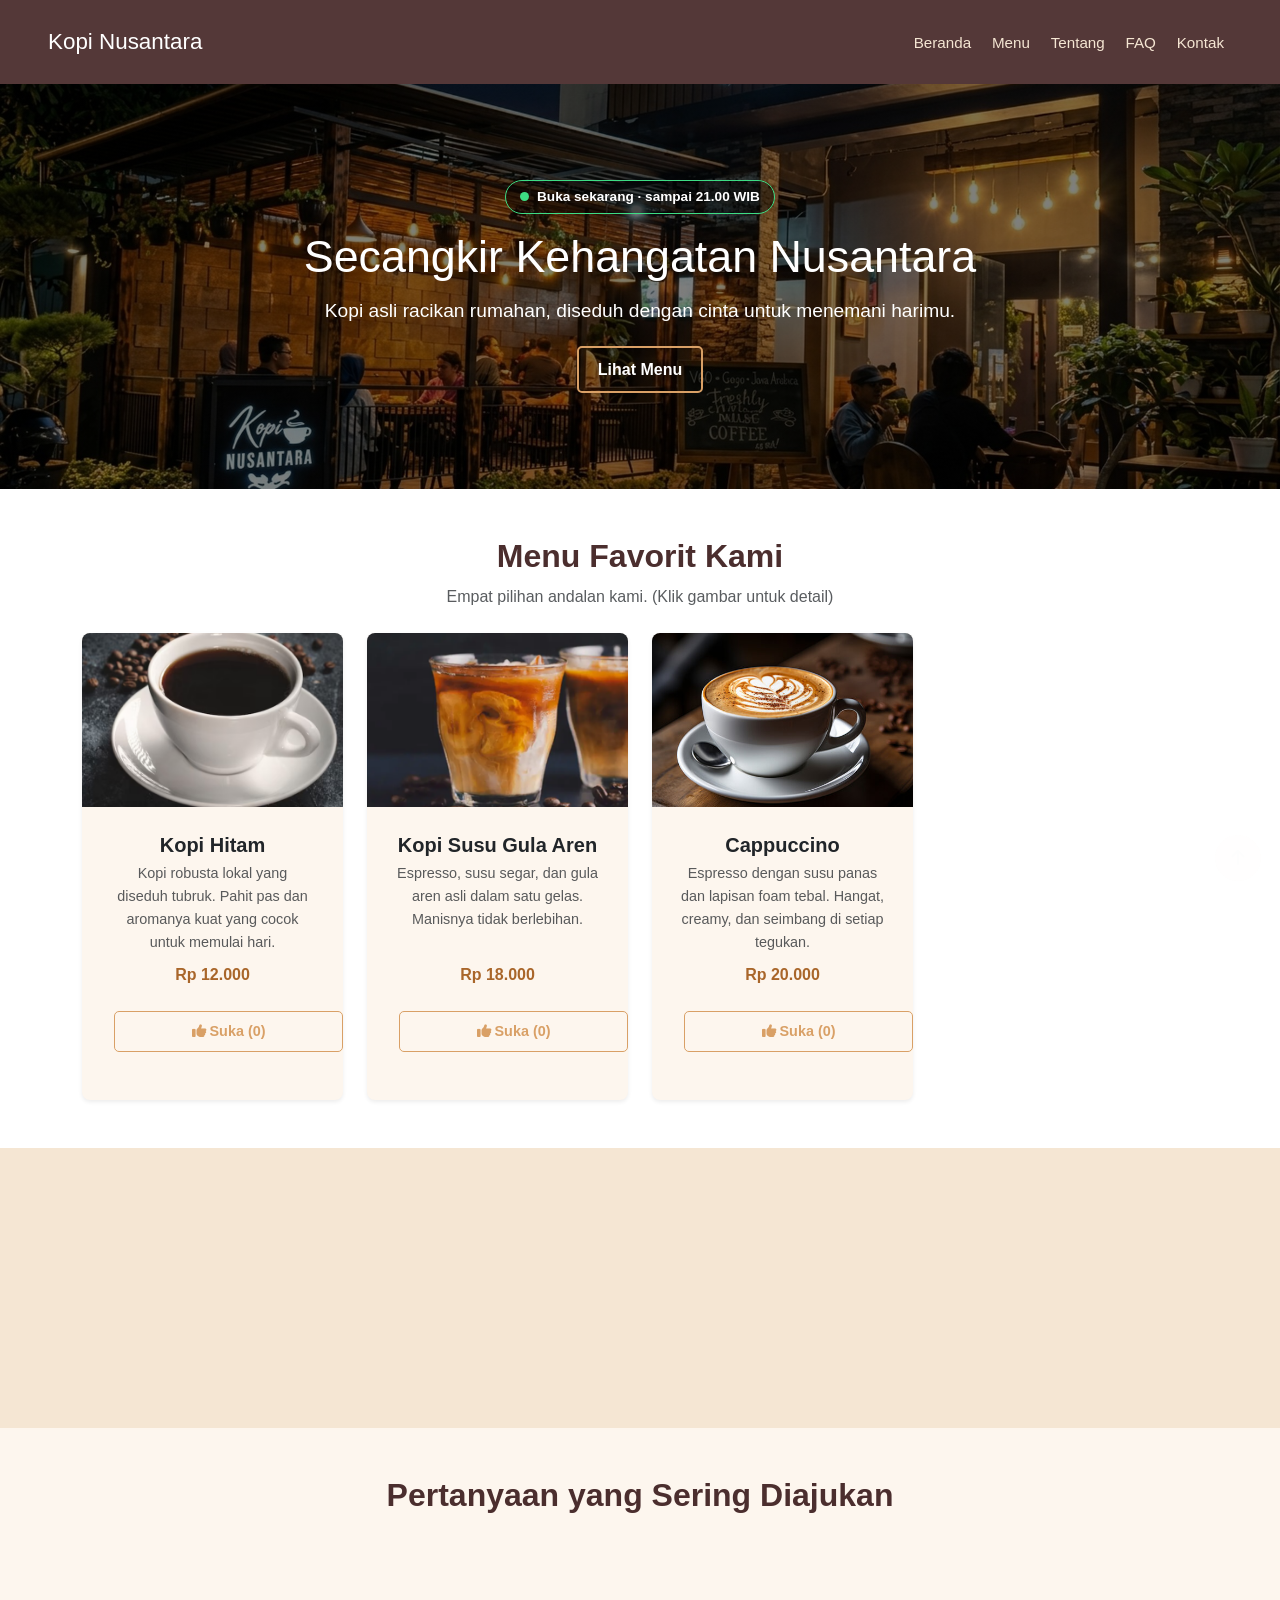
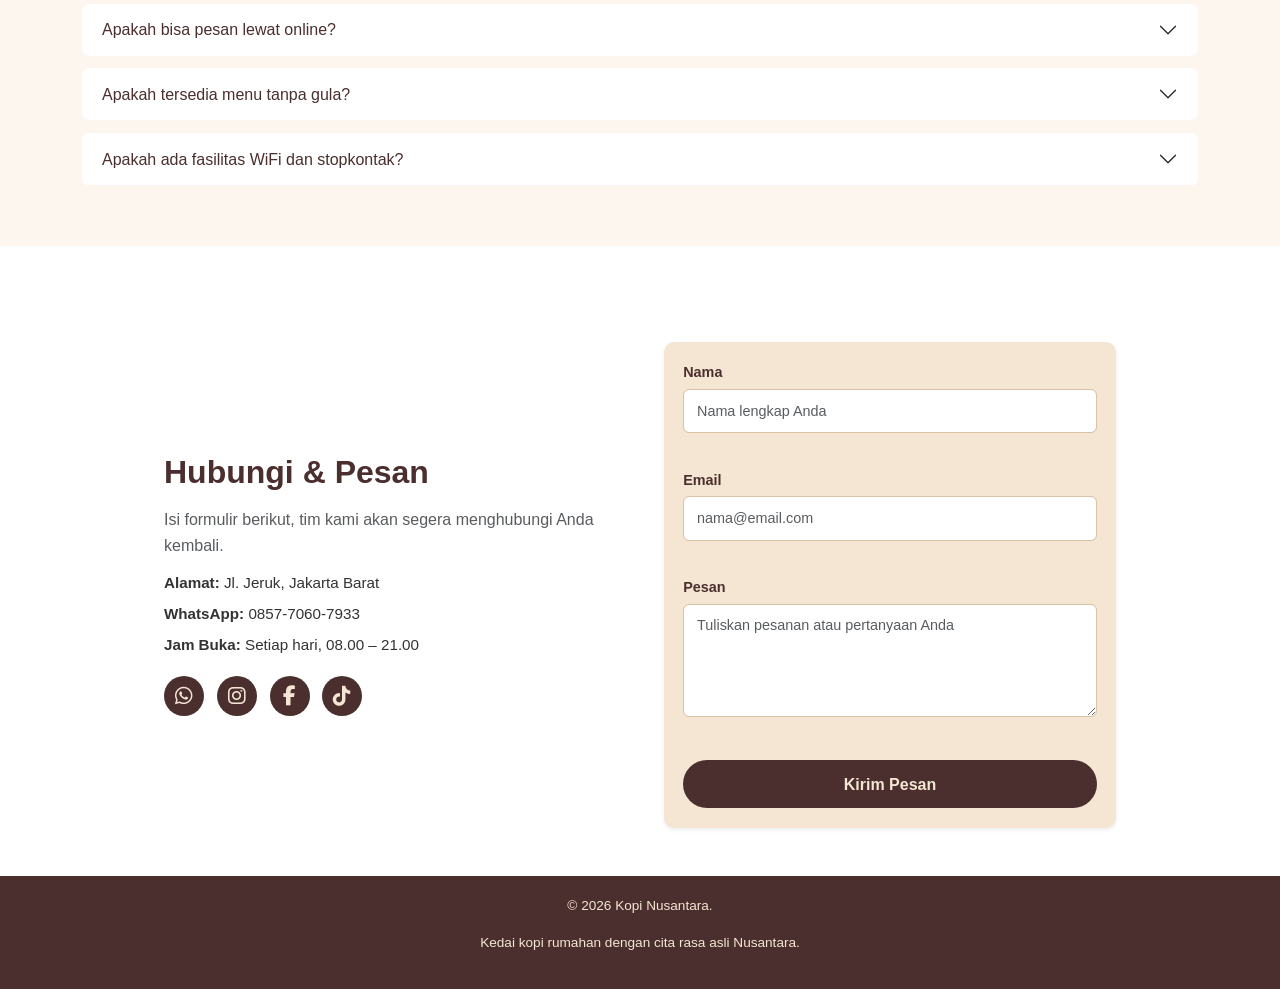
<file: index.html>
<!DOCTYPE html>
<html>
<head>
  <meta charset="UTF-8">
  <meta name="viewport" content="width=device-width, initial-scale=1.0">
  <title>Kopi Nusantara - Kedai Kopi Rumahan</title>

  <!--Bootstrap 5 CSS-->
  <link rel="stylesheet" href="https://cdn.jsdelivr.net/npm/bootstrap@5.3.3/dist/css/bootstrap.min.css">
  
  <!--mengimport css yang berada di luar file lokal-->
  <link rel="stylesheet" href="https://cdnjs.cloudflare.com/ajax/libs/font-awesome/6.5.1/css/all.min.css">
  <link rel="stylesheet" href="style.css">
</head>

<body>
  <!--header & navbar (Bootstrap navbar component)-->
  <header class="header">
    <nav class="navbar navbar-expand-sm navbar-dark">
      <div class="nav-container">
        <a class="navbar-brand logo" href="#hero">Kopi Nusantara</a>

        <button class="navbar-toggler" type="button" data-bs-toggle="collapse"
                data-bs-target="#navbarKopnus" aria-controls="navbarKopnus"
                aria-expanded="false" aria-label="Toggle navigation">
          <span class="navbar-toggler-icon"></span>
        </button>

        <div class="collapse navbar-collapse" id="navbarKopnus">
          <ul class="navbar-nav ms-auto text-center">
            <li class="nav-item"><a class="nav-link" href="#hero">Beranda</a></li>
            <li class="nav-item"><a class="nav-link" href="#menu">Menu</a></li>
            <li class="nav-item"><a class="nav-link" href="#tentang">Tentang</a></li>
            <li class="nav-item"><a class="nav-link" href="#faq">FAQ</a></li>
            <li class="nav-item"><a class="nav-link" href="#kontak">Kontak</a></li>
          </ul>
        </div>
      </div>
    </nav>
  </header>

  <!--hero-->
  <section class="hero" id="hero">
    <div class="hero-content">
      <!--badge status buka ato tutup, teks dan warnanya diisi jQuery berdasarkan jam skrg-->
      <span class="status-buka" id="status-buka"></span>
      <h2>Secangkir Kehangatan Nusantara</h2>
      <p>Kopi asli racikan rumahan, diseduh dengan cinta untuk menemani harimu.</p>
      <a href="#menu" class="btn">Lihat Menu</a>
    </div>
  </section>

  <!--main content-->
  <section class="menu py-5" id="menu">
    <div class="container">
      <h2 class="section-title text-center fw-bold mb-2">Menu Favorit Kami</h2>
      <p class="text-center text-muted mb-4">Empat pilihan andalan kami. (Klik gambar untuk detail)</p>
      
      <div class="row g-4 justify-content-center">

        <!-- Menu 1 -->
        <div class="col-12 col-md-6 col-lg-3">
          <div class="card h-100 shadow-sm border-0 position-relative">
            <div class="badge-populer">Terpopuler</div>
            <img src="images/Kopi Hitam.png" class="card-img-top" alt="Kopi Hitam" data-bs-toggle="modal" data-bs-target="#modalKopiHitam" style="cursor: pointer;">
            <div class="card-body d-flex flex-column text-center">
              <h3 class="card-title h5 text-dark fw-bold">Kopi Hitam</h3>
              <p class="card-text text-muted small flex-grow-1">Kopi robusta lokal yang diseduh tubruk. Pahit pas dan aromanya kuat yang cocok untuk memulai hari.</p>
              <span class="price fw-bold d-block mb-3">Rp 12.000</span>
              <!--Fitur Jquery untuk menyukai menu -->
              <button class="btn-like w-100"><i class="fa-solid fa-thumbs-up"></i> Suka (<span class="like-count">0</span>)</button>
            </div>
          </div>
        </div>

        <!-- Menu 2 -->
        <div class="col-12 col-md-6 col-lg-3">
          <div class="card h-100 shadow-sm border-0 position-relative">
            <div class="badge-populer">Terpopuler</div>
            <img src="images/Kopi Susu Gula Aren.png" class="card-img-top" alt="Kopi Susu Gula Aren" data-bs-toggle="modal" data-bs-target="#modalKopiSusu" style="cursor: pointer;">
            <div class="card-body d-flex flex-column text-center">
              <h3 class="card-title h5 text-dark fw-bold">Kopi Susu Gula Aren</h3>
              <p class="card-text text-muted small flex-grow-1">Espresso, susu segar, dan gula aren asli dalam satu gelas. Manisnya tidak berlebihan.</p>
              <span class="price fw-bold d-block mb-3">Rp 18.000</span>
              <button class="btn-like w-100"><i class="fa-solid fa-thumbs-up"></i> Suka (<span class="like-count">0</span>)</button>
            </div>
          </div>
        </div>

        <!-- Menu 3 -->
        <div class="col-12 col-md-6 col-lg-3">
          <div class="card h-100 shadow-sm border-0 position-relative">
            <div class="badge-populer">Terpopuler</div>
            <img src="images/Cappuccino.jpg" class="card-img-top" alt="Cappuccino" data-bs-toggle="modal" data-bs-target="#modalCappuccino" style="cursor: pointer;">
            <div class="card-body d-flex flex-column text-center">
              <h3 class="card-title h5 text-dark fw-bold">Cappuccino</h3>
              <p class="card-text text-muted small flex-grow-1">Espresso dengan susu panas dan lapisan foam tebal. Hangat, creamy, dan seimbang di setiap tegukan.</p>
              <span class="price fw-bold d-block mb-3">Rp 20.000</span>
              <button class="btn-like w-100"><i class="fa-solid fa-thumbs-up"></i> Suka (<span class="like-count">0</span>)</button>
            </div>
          </div>
        </div>

        <!-- Menu 4 -->
        <div class="col-12 col-md-6 col-lg-3">
          <div class="card h-100 shadow-sm border-0 position-relative">
            <div class="badge-populer">Terpopuler</div>
            <img src="images/Iced Latte.jpg" class="card-img-top" alt="Latte" data-bs-toggle="modal" data-bs-target="#modalLatte" style="cursor: pointer;">
            <div class="card-body d-flex flex-column text-center">
              <h3 class="card-title h5 text-dark fw-bold">Latte</h3>
              <p class="card-text text-muted small flex-grow-1">Espresso berpadu susu steam yang halus dengan foam tipis. Rasa kopinya ringan dan mudah dinikmati.</p>
              <span class="price fw-bold d-block mb-3">Rp 20.000</span>
              <button class="btn-like w-100"><i class="fa-solid fa-thumbs-up"></i> Suka (<span class="like-count">0</span>)</button>
            </div>
          </div>
        </div>

      </div>
    </div>
  </section>

  <!--Detail Menu-->
  <div class="modal fade" id="modalKopiHitam" tabindex="-1" aria-hidden="true">
    <div class="modal-dialog modal-dialog-centered">
      <div class="modal-content custom-modal-bg">
        <div class="modal-header border-0">
          <h5 class="modal-title fw-bold" style="color: #4b2e2e;">Kopi Hitam</h5>
          <button type="button" class="btn-close" data-bs-dismiss="modal" aria-label="Close"></button>
        </div>
        <div class="modal-body text-center">
          <img src="images/Kopi Hitam.png" class="img-fluid rounded mb-3 shadow-sm" alt="Kopi Hitam">
          <p class="text-muted">Kopi robusta lokal pilihan yang diseduh dengan metode tubruk tradisional. Menghadirkan rasa pahit yang pas dan aroma yang sangat kuat. Pilihan sempurna untuk memberikan energi ekstra di pagi hari.</p>
          <span class="fs-5 fw-bold" style="color: #a9662a;">Rp 12.000</span>
        </div>
      </div>
    </div>
  </div>

  <div class="modal fade" id="modalKopiSusu" tabindex="-1" aria-hidden="true">
    <div class="modal-dialog modal-dialog-centered">
      <div class="modal-content custom-modal-bg">
        <div class="modal-header border-0">
          <h5 class="modal-title fw-bold" style="color: #4b2e2e;">Kopi Susu Gula Aren</h5>
          <button type="button" class="btn-close" data-bs-dismiss="modal" aria-label="Close"></button>
        </div>
        <div class="modal-body text-center">
          <img src="images/Kopi Susu Gula Aren.png" class="img-fluid rounded mb-3 shadow-sm" alt="Kopi Susu Gula Aren">
          <p class="text-muted">Kombinasi sempurna dari double shot espresso, susu segar berkualitas, dan manisnya gula aren murni. Rasa manisnya pas dan tidak menutupi karakter asli dari kopi itu sendiri.</p>
          <span class="fs-5 fw-bold" style="color: #a9662a;">Rp 18.000</span>
        </div>
      </div>
    </div>
  </div>

  <div class="modal fade" id="modalCappuccino" tabindex="-1" aria-hidden="true">
    <div class="modal-dialog modal-dialog-centered">
      <div class="modal-content custom-modal-bg">
        <div class="modal-header border-0">
          <h5 class="modal-title fw-bold" style="color: #4b2e2e;">Cappuccino</h5>
          <button type="button" class="btn-close" data-bs-dismiss="modal" aria-label="Close"></button>
        </div>
        <div class="modal-body text-center">
          <img src="images/Cappuccino.jpg" class="img-fluid rounded mb-3 shadow-sm" alt="Cappuccino">
          <p class="text-muted">Dibuat dari espresso base klasik dengan takaran susu panas yang presisi serta lapisan foam yang tebal di atasnya. Cita rasa yang hangat, creamy, namun rasa kopinya tetap menonjol.</p>
          <span class="fs-5 fw-bold" style="color: #a9662a;">Rp 20.000</span>
        </div>
      </div>
    </div>
  </div>

  <div class="modal fade" id="modalLatte" tabindex="-1" aria-hidden="true">
    <div class="modal-dialog modal-dialog-centered">
      <div class="modal-content custom-modal-bg">
        <div class="modal-header border-0">
          <h5 class="modal-title fw-bold" style="color: #4b2e2e;">Latte</h5>
          <button type="button" class="btn-close" data-bs-dismiss="modal" aria-label="Close"></button>
        </div>
        <div class="modal-body text-center">
          <img src="images/Iced Latte.jpg" class="img-fluid rounded mb-3 shadow-sm" alt="Latte">
          <p class="text-muted">Bagi yang menyukai kopi dengan rasa yang lebih lembut. Latte kami memadukan espresso ringan dengan susu steam dominan dan foam tipis, menghasilkan tekstur velvet yang sangat nikmat.</p>
          <span class="fs-5 fw-bold" style="color: #a9662a;">Rp 20.000</span>
        </div>
      </div>
    </div>
  </div>

  <!--tentang kami-->
  <section class="tentang py-5" id="tentang">
    <div class="container">
      <div class="tentang-flex d-flex flex-column flex-md-row align-items-center gap-4">
        <img src="images/Logo Kedai Kopi Nusantara.jpeg" class="rounded-circle flex-shrink-0" alt="Kedai Kopi Nusantara">
        <div class="tentang-text text-center text-md-start">
          <h2 class="section-title fw-bold">Tentang Kami</h2>
          <p>Kopi Nusantara adalah usaha kedai kopi rumahan yang berdiri dari kecintaan terhadap kopi lokal. Kami berkomitmen menyajikan secangkir kopi berkualitas dengan harga yang bersahabat untuk semua kalangan.</p>
        </div>
      </div>
    </div>
  </section>

  <!--faq-->
  <section class="faq py-5" id="faq">
    <div class="container">
      <h2 class="section-title text-center fw-bold mb-4">Pertanyaan yang Sering Diajukan</h2>

      <div class="accordion" id="faqAccordion">

        <div class="accordion-item faq-item">
          <h3 class="accordion-header">
            <button class="accordion-button collapsed" type="button" data-bs-toggle="collapse"
                    data-bs-target="#faqCollapse1" aria-expanded="false" aria-controls="faqCollapse1">
              Apakah Kopi Nusantara buka setiap hari?
            </button>
          </h3>
          <div id="faqCollapse1" class="accordion-collapse collapse" data-bs-parent="#faqAccordion">
            <div class="accordion-body">
              Ya, kami buka setiap hari mulai pukul 08.00 sampai 21.00 WIB.
            </div>
          </div>
        </div>

        <div class="accordion-item faq-item">
          <h3 class="accordion-header">
            <button class="accordion-button collapsed" type="button" data-bs-toggle="collapse"
                    data-bs-target="#faqCollapse2" aria-expanded="false" aria-controls="faqCollapse2">
              Apakah bisa pesan lewat online?
            </button>
          </h3>
          <div id="faqCollapse2" class="accordion-collapse collapse" data-bs-parent="#faqAccordion">
            <div class="accordion-body">
              Bisa, kamu bisa hubungi kami lewat Instagram atau WhatsApp yang tertera di bagian Kontak.
            </div>
          </div>
        </div>

        <div class="accordion-item faq-item">
          <h3 class="accordion-header">
            <button class="accordion-button collapsed" type="button" data-bs-toggle="collapse"
                    data-bs-target="#faqCollapse3" aria-expanded="false" aria-controls="faqCollapse3">
              Apakah tersedia menu tanpa gula?
            </button>
          </h3>
          <div id="faqCollapse3" class="accordion-collapse collapse" data-bs-parent="#faqAccordion">
            <div class="accordion-body">
              Tersedia, kamu bisa request level gula sesuai selera saat memesan.
            </div>
          </div>
        </div>

        <div class="accordion-item faq-item">
          <h3 class="accordion-header">
            <button class="accordion-button collapsed" type="button" data-bs-toggle="collapse"
                    data-bs-target="#faqCollapse4" aria-expanded="false" aria-controls="faqCollapse4">
              Apakah ada fasilitas WiFi dan stopkontak?
            </button>
          </h3>
          <div id="faqCollapse4" class="accordion-collapse collapse" data-bs-parent="#faqAccordion">
            <div class="accordion-body">
              Kami menyediakan WiFi gratis yang cepat dan banyak stopkontak, cocok untuk mengerjakan tugas atau work from cafe.
            </div>
          </div>
        </div>

      </div>

    </div>
  </section>

  <!--kontak & pesan-->
  <section class="kontak py-5" id="kontak">
    <div class="container">
      <div class="row g-5 align-items-center justify-content-center" style="max-width: 1000px; margin: 0 auto;">
        
        <div class="col-12 col-lg-6 kontak-info">
          <h2 class="fw-bold mb-3">Hubungi &amp; Pesan</h2>
          <p class="text-muted">Isi formulir berikut, tim kami akan segera menghubungi Anda kembali.</p>
          <ul class="kontak-detail p-0">
            <li><strong>Alamat:</strong> Jl. Jeruk, Jakarta Barat</li>
            <li><strong>WhatsApp:</strong> 0857-7060-7933</li>
            <li><strong>Jam Buka:</strong> Setiap hari, 08.00 &ndash; 21.00</li>
          </ul>

          <!--ini untuk logo whatsapp, instagram, facebook, tiktok, yang diimpor dari link css di atas-->
          <div class="social-links">
            <a href="https://wa.me/6285770607933" class="social-btn whatsapp" target="_blank">
              <i class="fa-brands fa-whatsapp"></i>
            </a>
            <a href="https://www.instagram.com/kopinusantara.kopnus?utm_source=ig_web_button_share_sheet&stkn=ZDNlZDc0MzIxNw==" class="social-btn instagram" target="_blank">
              <i class="fa-brands fa-instagram"></i>
            </a>
            <a href="https://www.facebook.com/kopinusantaraa/" class="social-btn facebook" target="_blank">
              <i class="fa-brands fa-facebook-f"></i>
            </a>
            <a href="https://www.tiktok.com/@kedai_kosim?is_from_webapp=1&sender_device=pc" class="social-btn tiktok" target="_blank">
              <i class="fa-brands fa-tiktok"></i>
            </a>
          </div>
        </div>

        <div class="col-12 col-lg-6">
          <form class="kontak-form shadow-sm" id="form-kontak" novalidate>
            <div class="form-group mb-3">
              <label for="nama">Nama</label>
              <input type="text" id="nama" name="nama" class="form-control" placeholder="Nama lengkap Anda">
              <span class="error-msg"></span>
            </div>
            <div class="form-group mb-3">
              <label for="email">Email</label>
              <input type="email" id="email" name="email" class="form-control" placeholder="nama@email.com">
              <span class="error-msg"></span>
            </div>
            <div class="form-group mb-4">
              <label for="pesan">Pesan</label>
              <textarea id="pesan" name="pesan" rows="4" class="form-control" placeholder="Tuliskan pesanan atau pertanyaan Anda"></textarea>
              <span class="error-msg"></span>
            </div>
            <button type="submit" class="btn-kirim" id="btn-kirim">Kirim Pesan</button>
            <!--pesan sukses, disembunyikan dulu lalu dimunculkan jQuery dengan slideDown-->
            <div class="form-status" id="form-status"></div>
          </form>
        </div>

      </div>
    </div>
  </section>

  <!--footer-->
  <footer class="footer" id="footer">
    <p>&copy; 2026 Kopi Nusantara.</p>
    <p>Kedai kopi rumahan dengan cita rasa asli Nusantara.</p>
  </footer>

  <!--wadah toast notifikasi, isinya ditambahkan jQuery lewat fungsi tampilkanToast()-->
  <div class="toast-container-custom" id="toast-container" aria-live="polite"></div>

  <!--tombol kembali ke atas, muncul lewat jQuery setelah halaman di-scroll-->
  <button class="back-to-top" id="back-to-top" aria-label="Kembali ke atas">
    <i class="fa-solid fa-arrow-up"></i>
  </button>

  <!--jQuery dulu, lalu Bootstrap bundle (isinya Popper + JS komponen navbar/accordion), baru script.js-->
  <script src="https://code.jquery.com/jquery-3.7.1.min.js"></script>
  <script src="https://cdn.jsdelivr.net/npm/bootstrap@5.3.3/dist/js/bootstrap.bundle.min.js"></script>
  <script src="script.js"></script>

</body>
</html>
</file>
<file: style.css>
* {
  margin: 0;
  padding: 0;
  box-sizing: border-box;
}

/*agar saat discroll ada transisi dan juga padding agar menyesuaikan berhenti scrollnya dimana*/
html {
  scroll-behavior: smooth;
  scroll-padding-top: 4.4rem;
}

body {
  font-family: 'Segoe UI', Arial, sans-serif;
  line-height: 1.6;
  color: #333;
  overflow-x: hidden;
}

img {
  max-width: 100%;
  height: auto;
  display: block;
}

/*===mobile===*/

/*==header==*/
.header {
  position: sticky;
  top: 0;
  z-index: 100;
  background-color: rgba(75, 46, 46, 0.95);
  backdrop-filter: blur(5px);
  -webkit-backdrop-filter: blur(5px);
  padding: 0.5rem 0;
}

.nav-container {
  display: flex;
  align-items: center;
  justify-content: space-between;
  padding-left: 1rem;
  padding-right: 1rem;
  width: 100%;
}

.navbar-brand.logo {
  color: #fff;
  font-size: 1.4rem;
}

.navbar-toggler {
  border-color: rgba(245, 230, 211, 0.5);
}

.navbar-toggler:focus {
  box-shadow: 0 0 0 0.2rem rgba(217, 160, 102, 0.5);
}

/* ganti warna ikon garis 3 biar matching tema (bawaan bootstrap agak pucat) */
.navbar-toggler-icon {
  background-image: url("data:image/svg+xml,%3csvg xmlns='http://www.w3.org/2000/svg' viewBox='0 0 30 30'%3e%3cpath stroke='rgba%28245, 230, 211, 1%29' stroke-linecap='round' stroke-miterlimit='10' stroke-width='2' d='M4 7h22M4 15h22M4 23h22'/%3e%3c/svg%3e");
}

@media (max-width: 575.98px) {
  .navbar-collapse {
    background-color: #4b2e2e;
    margin-top: 0.75rem;
    border-radius: 6px;
    padding: 0.5rem 0;
  }
}

/* kecilin jarak antar menu biar balik rapat kayak desain awal */
.navbar-nav {
  gap: 0.3rem;
}

.nav-link {
  color: #f5e6d3;
  font-size: 0.95rem;
  padding-left: 0.6rem;
  padding-right: 0.6rem;
  padding-bottom: 4px;
  border-bottom: 2px solid transparent;
  transition: border-color 0.2s ease, color 0.2s ease;
}

.nav-link:hover,
.nav-link:focus {
  color: #d9a066;
  border-bottom-color: #d9a066;
}

/* underline nyala kalau section-nya lagi aktif (via :target) */
body:has(#hero:target) .nav-link[href="#hero"],
body:has(#menu:target) .nav-link[href="#menu"],
body:has(#tentang:target) .nav-link[href="#tentang"],
body:has(#faq:target) .nav-link[href="#faq"],
body:has(#kontak:target) .nav-link[href="#kontak"] {
  color: #d9a066;
  border-bottom-color: #d9a066;
}

@media (min-width: 992px) {
  .nav-container {
    padding-left: 3rem;
    padding-right: 3rem;
  }
}

/*==hero==*/
.hero {
  background: linear-gradient(rgba(0,0,0,0.5), rgba(0,0,0,0.5)),
              url('images/Kedai Kopi Nusantara.jpeg') center/cover no-repeat;
  color: #fff;
  text-align: center;
  padding: 3rem 1rem;
}

.hero h2 {
  font-size: 1.6rem;
  margin-bottom: 0.8rem;
}

.hero p {
  font-size: 0.95rem;
  margin-bottom: 1.2rem;
}

.btn {
  display: inline-block;
  background-color: transparent;
  border:  2px solid #d9a066;
  color: #ffffff;
  padding: 0.6rem 1.2rem;
  border-radius: 5px;
  text-decoration: none;
  font-weight: bold;
  transition: background-color 0.3s ease;
}

.btn:hover{
  background-color: #d9a066;
  color: #4b2e2e;
  box-shadow: 0 0 25px #d9a066; 
}

/*==menu==*/
.menu {
  padding: 2rem 1rem;
}

.menu > p {
  font-size: 1rem;
  margin-bottom: 1.5rem;
  text-align: center;
  color: #555;
}

.section-title {
  text-align: center;
  margin-bottom: 0.5rem;
  color: #4b2e2e;
}

/*==card==*/
.card {
  background-color: #fdf6ee;
  border-radius: 8px;
  overflow: hidden;
  box-shadow: 0 2px 6px rgba(0,0,0,0.1);
  text-align: center;
  padding-bottom: 1rem;
  display: flex;
  flex-direction: column;
  position: relative;
}

.card img {
  width: 100%;
  aspect-ratio: 3/2;
  object-fit: cover;
}

.card h3 {
  margin: 0.6rem 0 0.3rem;
  color: #4b2e2e;
}

.card p {
  font-size: 0.9rem;
  padding: 0 0.8rem;
  margin-bottom: 0.5rem;
}

.price {
  margin-top: auto;
  font-weight: bold;
  color: #a9662a;
}

.card.terpopuler{
  border: 2px solid #d9a066;
  box-shadow: 0 0 15px rgba(217, 160, 102, 0.6);
}

.badge-populer{
  display: none;
  position: absolute;
  top: 8px;
  left: 8px;
  background-color: #d9a066;
  color: #fff;
  font-size: 0.75rem;
  font-weight: bold;
  padding: 0.25rem 0.6rem;
  border-radius: 999px;
  z-index: 5;
}

.card.terpopuler .badge-populer{
  display: inline-block;
}

/*==tentang==*/
.tentang {
  background-color: #f5e6d3;
}

.tentang-flex img {
  width: 150px;
  max-width: 100%;
  aspect-ratio: 1 / 1;
  object-fit: cover;
}

.tentang-flex {
  opacity: 0;
  transform: translateY(35px);
  transition: opacity 0.8s ease, transform 0.8s ease;
}

.tentang-flex.tampil {
  opacity: 1;
  transform: translateY(0);
}

.tentang-text p {
  font-size: 0.95rem;
}

@media (min-width: 576px) {
  .tentang-flex img {
    width: 180px;
    max-width: 180px;
  }
}

@media (min-width: 992px) {
  .tentang-flex {
    max-width: 54%;
    margin: 0 auto;
  }
}

.card,
.faq-item {
  opacity: 0;
  transform: translateY(25px);
  transition: opacity 0.6s ease, transform 0.6s ease;
}

.card.tampil,
.faq-item.tampil {
  opacity: 1;
  transform: translateY(0);
}

/*==faq==*/
.faq {
  background-color: #fdf6ee;
}

.accordion {
  --bs-accordion-color: #4b2e2e;
  --bs-accordion-btn-color: #4b2e2e;
  --bs-accordion-active-color: #4b2e2e;
  --bs-accordion-active-bg: #f5e6d3;
  --bs-accordion-border-color: #eee0cd;
  --bs-accordion-btn-focus-border-color: #d9a066;
  --bs-accordion-btn-focus-box-shadow: 0 0 0 0.2rem rgba(217, 160, 102, 0.35);
}

.accordion-item {
  border-radius: 8px;
  overflow: hidden;
  margin-bottom: 0.8rem;
  border: none;
}

.accordion-button:not(.collapsed) {
  box-shadow: none;
}

.btn-like {
  background-color: transparent;
  border: 1px solid #d9a066;
  color: #d9a066;
  padding: 0.5rem;
  margin: 0.5rem 1rem 1rem;
  border-radius: 5px;
  cursor: pointer;
  font-size: 0.9rem;
  font-weight: bold;
  transition: all 0.3s ease;
}

.btn-like:hover {
  background-color: #f5e6d3;
}

.btn-like.liked {
  background-color: #d9a066;
  color: #fff;
}

/*==kontak==*/
.kontak {
  padding: 2rem 1rem;
  background-color: #fff;
}

.kontak-info h2 {
  color: #4b2e2e;
  margin-bottom: 0.5rem;
}

.kontak-info p {
  color: #555;
  margin-bottom: 0.8rem;
}

.kontak-detail {
  list-style: none;
}

.kontak-detail li {
  margin-bottom: 0.4rem;
  font-size: 0.95rem;
}

/*==sosial media==*/
.social-links {
  display: flex;
  align-items: center;
  gap: 0.8rem;
  margin-top: 1.2rem;
}

.social-btn {
  display: inline-flex;
  align-items: center;
  justify-content: center;
  width: 40px;
  height: 40px;
  border-radius: 50%;
  background-color: #4b2e2e;
  color: #f5e6d3;
  font-size: 1.25rem;
  text-decoration: none;
  transition: all 0.3s ease;
}

.social-btn:hover {
  transform: translateY(-3px);
  color: #ffffff;
}

.social-btn.whatsapp:hover {
  background-color: #25d366;
}

.social-btn.instagram:hover {
  background-color: #e1306c;
}

.social-btn.facebook:hover {
  background-color: #1877f2;
}

.social-btn.tiktok:hover {
  background-color: #000000;
}

.kontak-form {
  background-color: #f5e6d3;
  border-radius: 10px;
  padding: 1.2rem;
  box-shadow: 0 2px 6px rgba(0,0,0,0.1);
}

.form-group {
  margin-bottom: 1rem;
}

.form-group label {
  display: block;
  font-size: 0.9rem;
  font-weight: bold;
  color: #4b2e2e;
  margin-bottom: 0.3rem;
}

.form-group input,
.form-group textarea {
  width: 100%;
  font: inherit;
  font-size: 0.9rem;
  padding: 0.6rem 0.8rem;
  border: 1px solid #d9c3a5;
  border-radius: 6px;
  background-color: #fff;
}

.form-group textarea {
  resize: vertical;
}

.form-group input:focus,
.form-group textarea:focus {
  outline: 2px solid #d9a066;
  border-color: #d9a066;
}

.btn-kirim {
  width: 100%;
  font: inherit;
  font-weight: bold;
  padding: 0.7rem 1rem;
  border: none;
  border-radius: 999px;
  background-color: #4b2e2e;
  color: #f5e6d3;
  cursor: pointer;
  transition: background-color 0.2s ease;
}

.btn-kirim:hover {
  background-color: #6b4327;
}

/*==footer==*/
.footer {
  background-color: #4b2e2e;
  color: #f5e6d3;
  text-align: center;
  padding: 1.2rem 1rem;
  font-size: 0.85rem;
}

/*===tablet===*/
@media (min-width: 576px) {
  .hero h2 {
    font-size: 2rem;
  }
  .hero p {
    font-size: 1.05rem;
  }
  .tentang-flex {
    flex-direction: row;
    align-items: center;
    justify-content: space-between;
    text-align: left;
    max-width: 85%;
    margin: 0 auto;
  }
  .tentang-flex img {
    width: 180px;
    max-width: 180px;
    margin: 0 60px 0 0;
    flex-shrink: 0;
  }
  .tentang-flex .tentang-text {
    flex: 1;
  }
}

/*===desktop===*/
@media (min-width: 992px) {
  html {
    scroll-padding-top: 5.4rem;
  }
  .header {
    padding: 0.7rem 0;
  }
  .logo {
    font-size: 1.8rem;
  }
  .hero {
    padding: 6rem 2rem;
  }
  .hero h2 {
    font-size: 2.8rem;
  }
  .hero p {
    font-size: 1.2rem;
  }
  .menu {
    padding: 3rem 4rem;
  }
  .tentang {
    padding: 3rem 4rem;
  }
  .tentang-flex {
    max-width: 54%;
    margin: auto;
  }
  .kontak {
    padding: 3rem 4rem;
  }
}

/*==tombol kembali ke atas==*/
.back-to-top {
  display: none;
  position: fixed;
  right: 1.2rem;
  bottom: 1.2rem;
  z-index: 90;
  width: 46px;
  height: 46px;
  border: none;
  border-radius: 50%;
  background-color: #d9a066;
  color: #4b2e2e;
  font-size: 1.1rem;
  cursor: pointer;
  box-shadow: 0 4px 12px rgba(75, 46, 46, 0.35);
  transition: background-color 0.3s ease, transform 0.3s ease;
}

.back-to-top:hover {
  background-color: #4b2e2e;
  color: #f5e6d3;
  transform: translateY(-3px);
}

.back-to-top:focus-visible {
  outline: 3px solid #d9a066;
  outline-offset: 3px;
}

/*==validasi form==*/
.error-msg {
  display: block;
  min-height: 1.2em; 
  font-size: 0.8rem;
  color: #b3261e;
  margin-top: 0.25rem;
}

.form-group input.input-error,
.form-group textarea.input-error {
  border-color: #b3261e;
  background-color: #fff6f5;
}

.form-status {
  display: none; 
  margin-top: 1rem;
  padding: 0.8rem 1rem;
  border-radius: 6px;
  background-color: #e6f4ea;
  color: #1e5e34;
  font-size: 0.9rem;
  font-weight: bold;
  text-align: center;
}

/*==toast notification==*/
.toast-container-custom {
  position: fixed;
  left: 1.2rem;
  bottom: 1.2rem;
  z-index: 95;
  display: flex;
  flex-direction: column;
  gap: 0.5rem;
  max-width: calc(100% - 5.5rem);
  pointer-events: none;
}

.toast {
  padding: 0.7rem 1rem;
  border-radius: 6px;
  border-left: 4px solid #d9a066;
  background-color: #4b2e2e;
  color: #f5e6d3;
  font-size: 0.9rem;
  box-shadow: 0 4px 12px rgba(75, 46, 46, 0.35);
}

.toast.toast-batal {
  border-left-color: #a9a9a9;
}

/*==status buka/tutup==*/
.status-buka {
  display: inline-block;
  margin-bottom: 1rem;
  padding: 0.3rem 0.9rem;
  border: 1px solid #fff;
  border-radius: 999px;
  background-color: rgba(0, 0, 0, 0.45);
  font-size: 0.85rem;
  font-weight: bold;
}

.status-buka::before {
  content: '';
  display: inline-block;
  width: 9px;
  height: 9px;
  margin-right: 0.5rem;
  border-radius: 50%;
  background-color: #aaa;
}

.status-buka.buka {
  border-color: #3ddc84;
}

.status-buka.buka::before {
  background-color: #3ddc84;
}

.status-buka.tutup {
  border-color: #ff5a4f;
}

.status-buka.tutup::before {
  background-color: #ff5a4f;
}

.custom-modal-bg {
  background-color: #fdf6ee;
}
</file>
